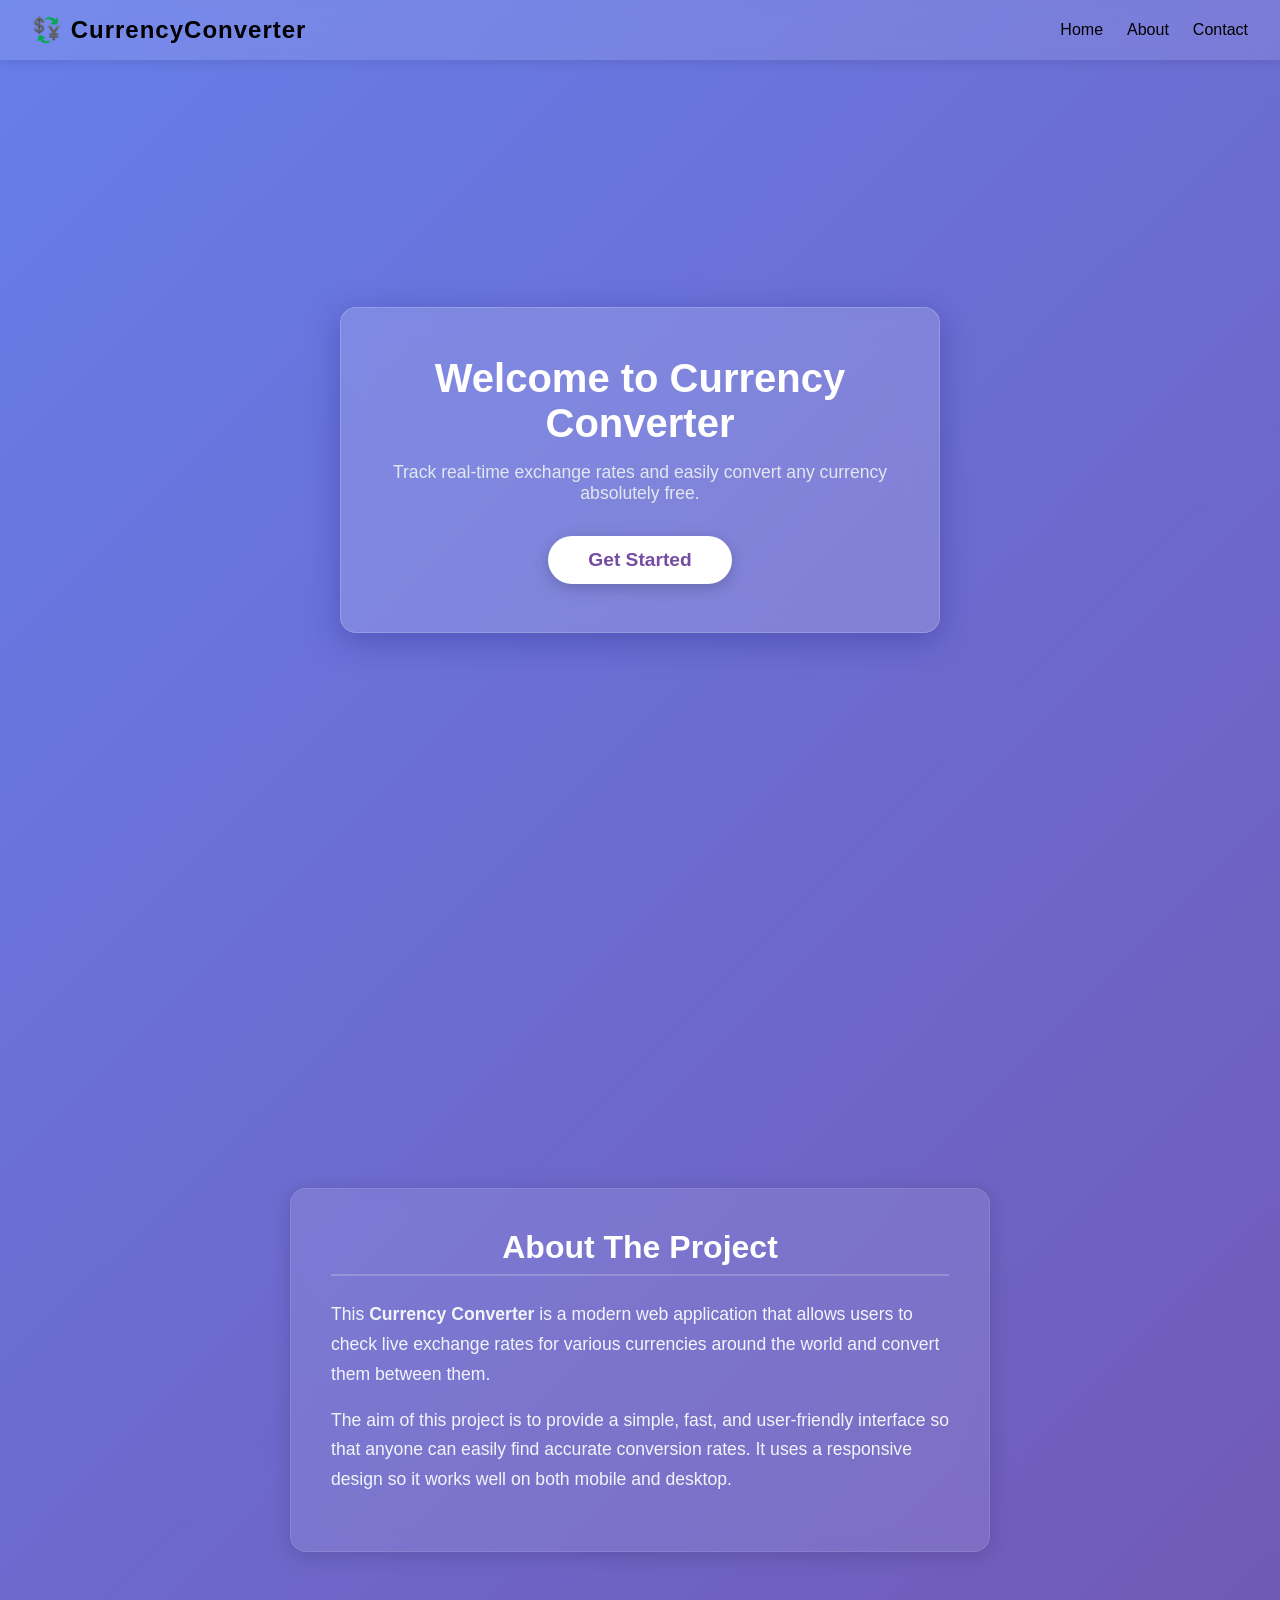
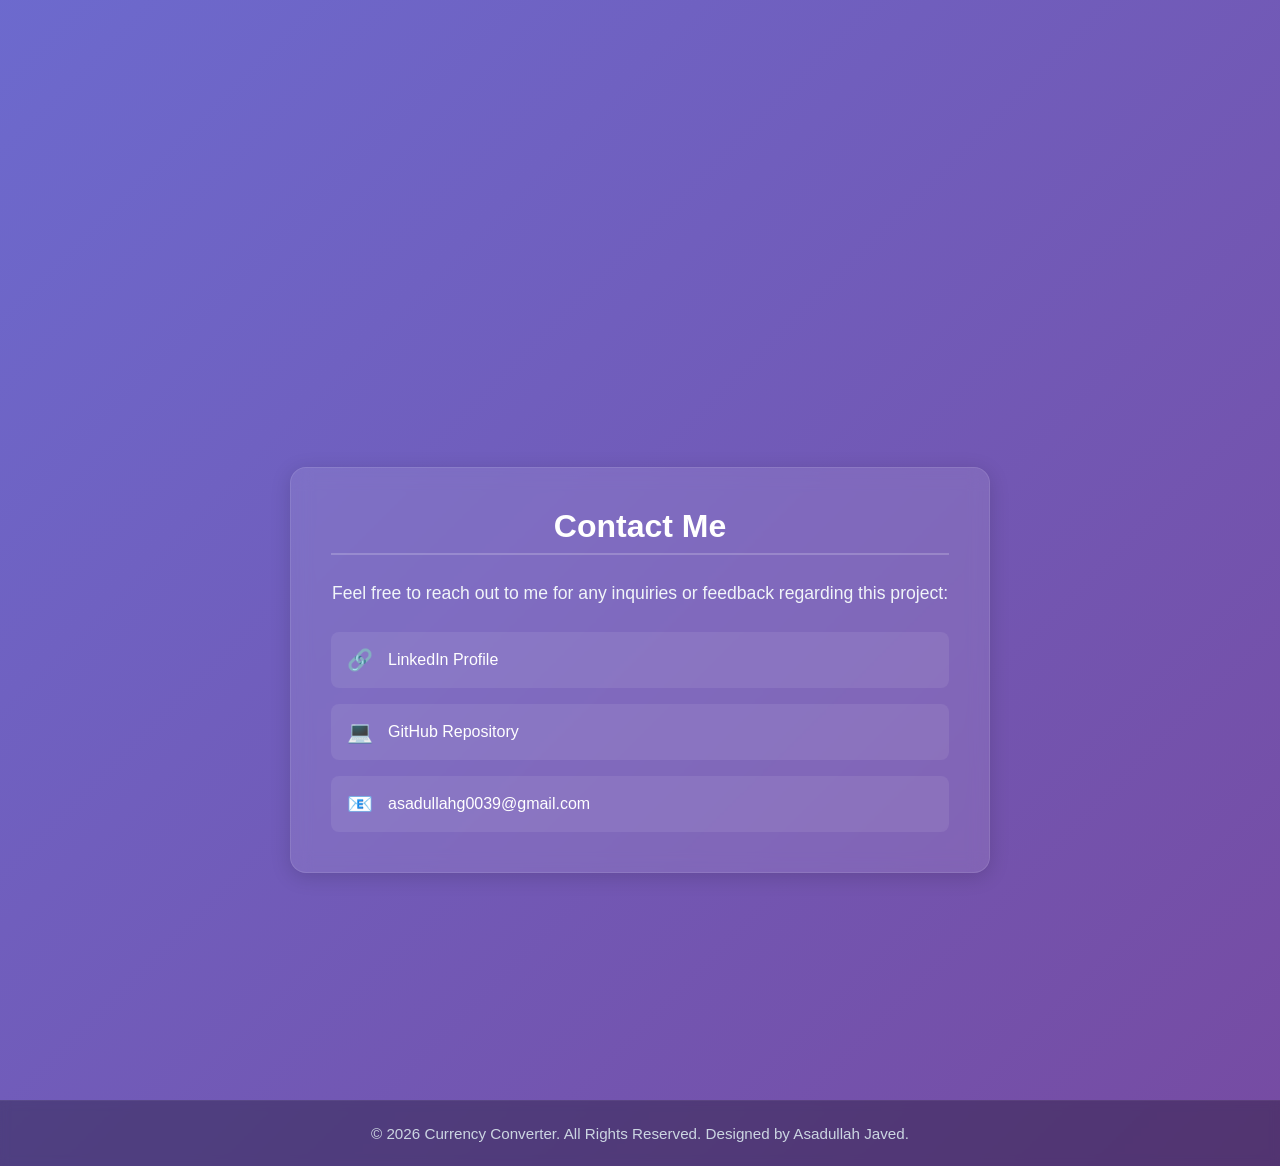
<file: currency converter/home.html>
<!DOCTYPE html>
<html lang="en">
<head>
    <meta charset="UTF-8">
    <meta name="viewport" content="width=device-width, initial-scale=1.0">
    <title>Welcome to Currency Converter</title>
    <link rel="stylesheet" href="home.css">
</head>
<body>

    
    <nav class="navbar">
        <div class="navbar-brand">💱 CurrencyConverter</div>
        <ul class="navbar-links">
            <li><a href="#home">Home</a></li>
            <li><a href="#about">About</a></li>
            <li><a href="#contact">Contact</a></li>
        </ul>
    </nav>

  
    <section id="home">
        <div class="welcome-card">
            <h1>Welcome to Currency Converter</h1>
            <p>Track real-time exchange rates and easily convert any currency absolutely free.</p>
            <a href="index.html" class="btn-get-started">Get Started</a>
        </div>
    </section>


    <section id="about">
        <div class="info-card">
            <h2>About The Project</h2>
           <p>This <strong>Currency Converter</strong> is a modern web application that allows users to check live exchange rates for various currencies around the world and convert them between them.</p>
<p>The aim of this project is to provide a simple, fast, and user-friendly interface so that anyone can easily find accurate conversion rates. It uses a responsive design so it works well on both mobile and desktop.</p>
</div>
    </section>

   
    <section id="contact">
        <div class="info-card">
            <h2>Contact Me</h2>
            <p style="text-align: center; margin-bottom: 1.5rem;">Feel free to reach out to me for any inquiries or feedback regarding this project:</p>
            
            <div class="contact-links">
                <a href="https://www.linkedin.com/in/m-asadullah-javed-381931351" target="_blank" class="contact-item">
                    <span class="contact-icon">🔗</span> LinkedIn Profile
                </a>
                <a href="https://github.com/Asad39-bit" target="_blank" class="contact-item">
                    <span class="contact-icon">💻</span> GitHub Repository
                </a>
                
                <a href="mailto:asadullahg0039@gmail.com" class="contact-item">
                    <span class="contact-icon">📧</span> asadullahg0039@gmail.com
                </a>
            </div>
        </div>
    </section>

    <footer>
        <p>&copy; 2026 Currency Converter. All Rights Reserved. Designed by Asadullah Javed.</p>
    </footer>

</body>
</html>
</file>
<file: currency converter/home.css>
* {
            margin: 0;
            padding: 0;
            box-sizing: border-box;
            font-family: 'Segoe UI', Tahoma, Geneva, Verdana, sans-serif;
            scroll-behavior: smooth; 
        }

        body {
            background: linear-gradient(135deg, #667eea 0%, #764ba2 100%);
            color: #fff;
            min-height: 100vh;
            display: flex;
            flex-direction: column;
        }

        
        .navbar {
            background-color: rgba(255, 255, 255, 0.1);
            backdrop-filter: blur(10px);
            padding: 1rem 2rem;
            display: flex;
            justify-content: space-between;
            align-items: center;
            box-shadow: 0 2px 10px rgba(0,0,0,0.1);
            position: fixed;
            top: 0;
            left: 0;
            width: 100%;
            z-index: 1000;
        }

        .navbar-brand {
            font-size: 1.5rem;
            font-weight: bold;
            letter-spacing: 1px;
            color:black;
        }

        .navbar-links {
            list-style: none;
            display: flex;
            gap: 1.5rem;
            color:black;
        }

        .navbar-links a {
            color: #cebbbb;
            text-decoration: none;
            font-weight: 500;
            transition: color 0.3s ease;
            color:black;
        }

        .navbar-links a:hover {
            color: #d1d5db;
        }

        
        section {
            padding: 100px 2rem 60px 2rem; /* padding for fixed navbar */
            min-height: 100vh;
            display: flex;
            justify-content: center;
            align-items: center;
        }

       
        #home {
            min-height: 100vh;
        }

        .welcome-card {
            background: rgba(255, 255, 255, 0.15);
            backdrop-filter: blur(15px);
            padding: 3rem 2rem;
            border-radius: 16px;
            text-align: center;
            max-width: 600px;
            width: 100%;
            box-shadow: 0 8px 32px 0 rgba(31, 38, 135, 0.37);
            border: 1px solid rgba(255, 255, 255, 0.18);
        }

        .welcome-card h1 {
            font-size: 2.5rem;
            margin-bottom: 1rem;
        }

        .welcome-card p {
            font-size: 1.1rem;
            margin-bottom: 2rem;
            color: #e2e8f0;
        }

        .btn-get-started {
            display: inline-block;
            background-color: #fff;
            color: #764ba2;
            padding: 0.8rem 2.5rem;
            font-size: 1.2rem;
            font-weight: bold;
            text-decoration: none;
            border-radius: 30px;
            transition: all 0.3s ease;
            box-shadow: 0 4px 15px rgba(0,0,0,0.2);
        }

        .btn-get-started:hover {
            background-color: #764ba2;
            color: #fff;
            transform: translateY(-3px);
        }

       
        .info-card {
            background: rgba(255, 255, 255, 0.1);
            backdrop-filter: blur(10px);
            padding: 2.5rem;
            border-radius: 16px;
            max-width: 700px;
            width: 100%;
            border: 1px solid rgba(255, 255, 255, 0.1);
            box-shadow: 0 4px 20px rgba(0,0,0,0.15);
        }

        .info-card h2 {
            font-size: 2rem;
            margin-bottom: 1.5rem;
            text-align: center;
            border-bottom: 2px solid rgba(255, 255, 255, 0.2);
            padding-bottom: 0.5rem;
        }

        /* About Section Specifics */
        .info-card p {
            font-size: 1.1rem;
            line-height: 1.7;
            margin-bottom: 1rem;
            color: #f1f5f9;
        }

        /* Contact Section Links */
        .contact-links {
            display: flex;
            flex-direction: column;
            gap: 1rem;
            margin-top: 1.5rem;
        }

        .contact-item {
            display: flex;
            align-items: center;
            background: rgba(255, 255, 255, 0.08);
            padding: 1rem;
            border-radius: 8px;
            text-decoration: none;
            color: #fff;
            font-weight: 500;
            transition: all 0.3s ease;
        }

        .contact-item:hover {
            background: rgba(255, 255, 255, 0.2);
            transform: translateX(5px);
        }

        .contact-icon {
            margin-right: 15px;
            font-size: 1.3rem;
        }
        
        footer {
            background-color: rgba(0, 0, 0, 0.3);
            backdrop-filter: blur(5px);
            text-align: center;
            padding: 1.5rem;
            font-size: 0.95rem;
            color: #cbd5e1;
            margin-top: auto;
            border-top: 1px solid rgba(255, 255, 255, 0.05);
        }
</file>
